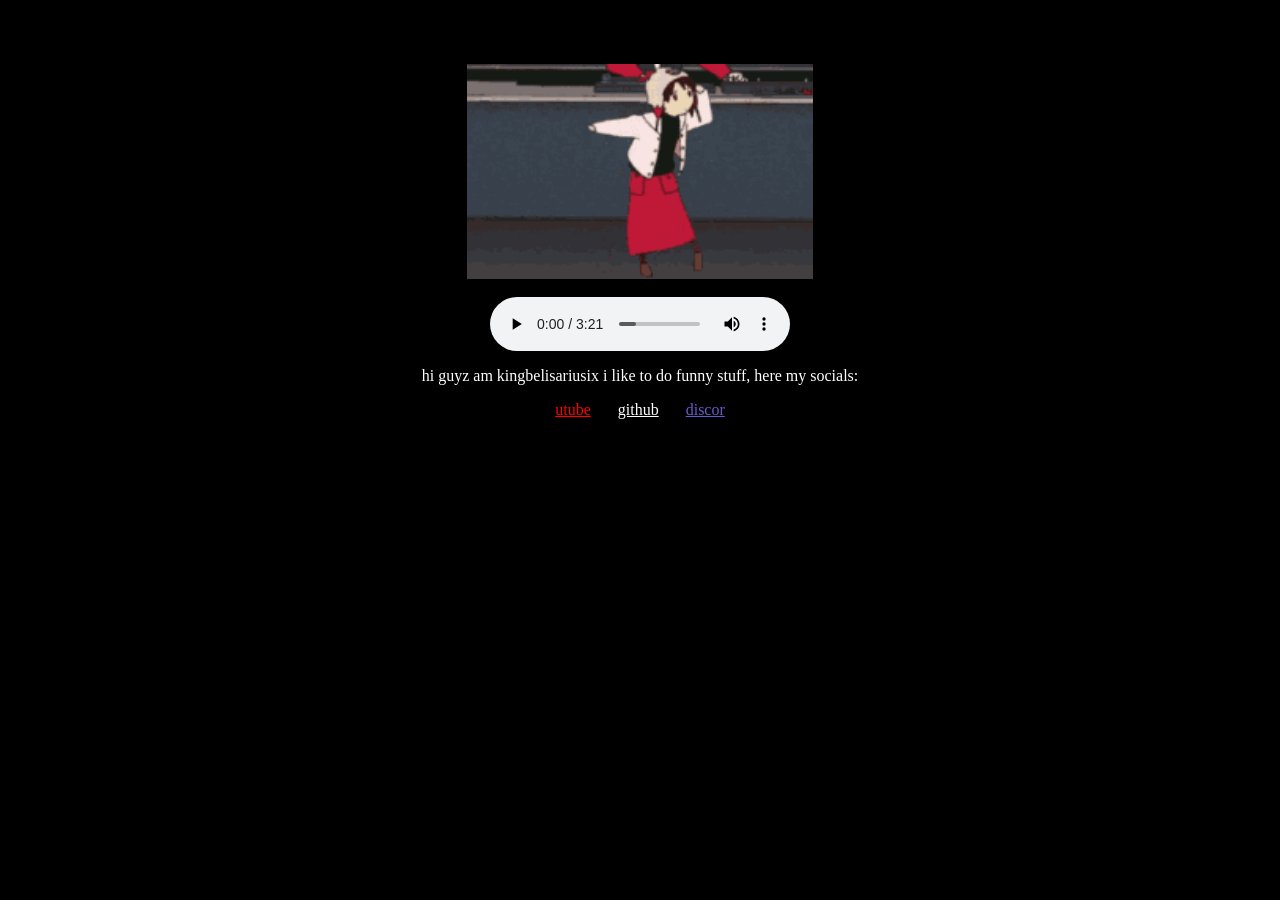
<file: index.html>
<html lang="en">
<head>
    <meta charset="UTF-8">
    <meta name="viewport" content="width=device-width, initial-scale=1.0">
    <title>kingbelisariusix.xyz</title>
    <link rel="stylesheet" href="styles.css">
    <link rel="icon" type="image/png" href="osaka.png"/>
</head>
<body>
    <img src="lain.gif"><br><br>
    <audio loop controls>
        <source src="lain.mp3" type="audio/mpeg">
        epic fail
    </audio>
    <p>hi guyz am kingbelisariusix i like to do funny stuff, here my socials:</p>
    <a href="https://youtube.com/@kingbelisariusix" class="red">utube</a>
    <a href="https://github.com/KingBelisariusIV" class="white">github</a>
    <a href="https://discord.gg/7HSWQZ4SBS" class="blue">discor</a>
</body>
</html>
</file>
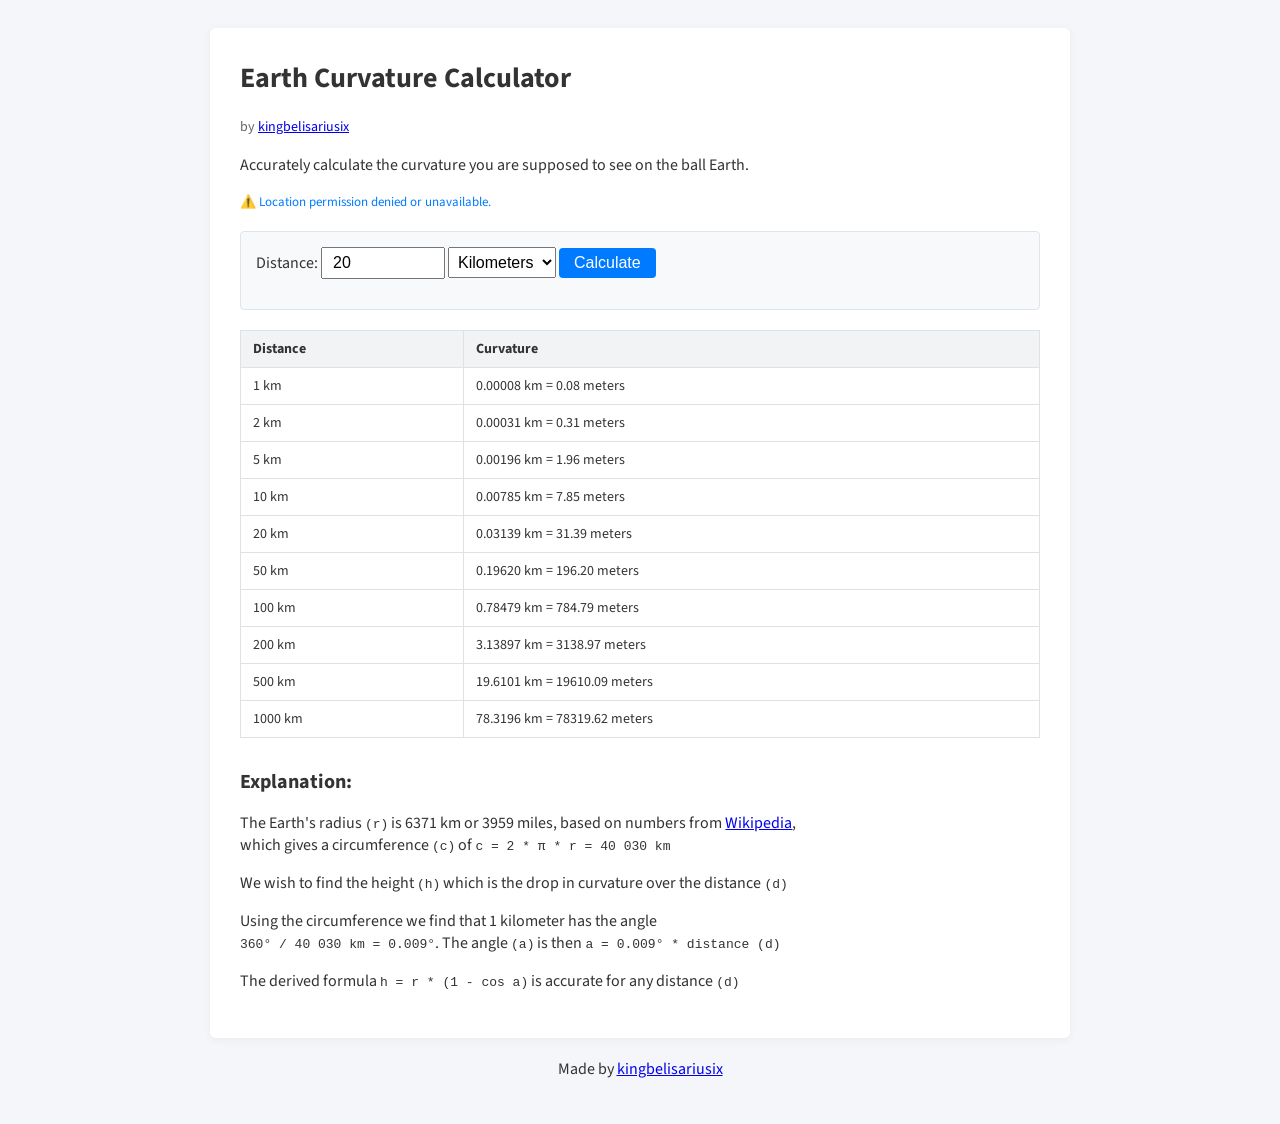
<file: curvaturecalculator/index.html>
<!DOCTYPE html>
<html lang="en">
  <head>
    <meta charset="utf-8" />
    <meta name="viewport" content="width=device-width, initial-scale=1" />
    <meta name="description" content="Accurately calculate the curvature on the ball Earth. Uses a cosine function, works for all distances in both kilometers and miles. Open source on Github." />
    <link rel="preconnect" href="https://fonts.googleapis.com" />
    <link rel="preconnect" href="https://fonts.gstatic.com" crossorigin="" />
    <link href="https://fonts.googleapis.com/css2?family=Source+Sans+Pro:ital,wght@0,400;0,600;0,700;1,400;1,600;1,700&amp;display=swap" rel="stylesheet" />
    <title>Earth Curvature Calculator - Calculate the curve you should see</title>
    <style>
      body { font-family: 'Source Sans Pro', sans-serif; background: #f4f6f9; padding: 20px; color: #333; }
      .content { max-width: 800px; margin: auto; background: #fff; padding: 30px; border-radius: 6px; box-shadow: 0 2px 10px rgba(0,0,0,0.05); }
      .header h1 { margin-top: 0; font-size: 28px; }
      .madeby { font-size: 14px; margin-bottom: 15px; color: #666; }
      .intro { font-size: 16px; line-height: 1.5; }
      .frame { margin: 20px 0; padding: 15px; background: #f8f9fa; border: 1px solid #e1e4e8; border-radius: 4px; }
      .distance input { padding: 5px 10px; font-size: 16px; width: 100px; }
      .distance select { padding: 5px; font-size: 16px; }
      .distance button { padding: 6px 15px; font-size: 16px; background: #007bff; color: #fff; border: none; border-radius: 4px; cursor: pointer; }
      .result { margin-top: 15px; font-size: 18px; font-weight: bold; }
      .highlight { color: #28a745; }
      table { width: 100%; margin-top: 20px; border-collapse: collapse; }
      th, td { padding: 8px 12px; border: 1px solid #dee2e6; text-align: left; font-size: 14px; }
      th { background: #f1f3f5; }
      .hidden { display: none; }
      .explain { margin-top: 30px; }
      .explain h2 { font-size: 20px; }
      .footer { margin-top: 30px; font-size: 13px; color: #777; border-top: 1px solid #eee; padding-top: 15px; }
    </style>
  </head>
  <body>
    <div class="content">
      <div class="header">
        <h1>Earth Curvature Calculator</h1>
        <div class="madeby">
          by <a href="https://kingbelisariusix.xyz">kingbelisariusix</a>
        </div>
        <p class="intro">
          Accurately calculate the curvature you are supposed to see on the ball Earth.
        </p>
        <p id="gpsStatus" style="font-size: 13px; color: #007bff; margin-top: 5px;">📍 Checking precise GPS coordinates...</p>
      </div>
      <div class="frame">
        <div class="distance">
          <label>
            Distance:
            <input id="distance" type="number" value="20" />
          </label>
          <span class="unit">          
            <select id="unit" name="unit" onchange="toggleNumbers()">
              <option value="km">Kilometers</option>
              <option value="miles">Miles</option>
            </select>
          </span>
          <span class="calculate">          
            <button onclick="calc()">Calculate</button>
          </span>
        </div>
        <div class="result"></div>
      </div>
      <div class="table">
        <table id="meters">
          <tbody>
            <tr><th>Distance</th><th>Curvature</th></tr>
            <tr><td>1 km</td><td>0.00008 km = 0.08 meters</td></tr>
            <tr><td>2 km</td><td>0.00031 km = 0.31 meters</td></tr>
            <tr><td>5 km</td><td>0.00196 km = 1.96 meters</td></tr>
            <tr><td>10 km</td><td>0.00785 km = 7.85 meters</td></tr>
            <tr><td>20 km</td><td>0.03139 km = 31.39 meters</td></tr>
            <tr><td>50 km</td><td>0.19620 km = 196.20 meters</td></tr>
            <tr><td>100 km</td><td>0.78479 km = 784.79 meters</td></tr>
            <tr><td>200 km</td><td>3.13897 km = 3138.97 meters</td></tr>
            <tr><td>500 km</td><td>19.6101 km = 19610.09 meters</td></tr>
            <tr><td>1000 km</td><td>78.3196 km = 78319.62 meters</td></tr>
          </tbody>
        </table>
        <table id="miles" class="hidden">
          <tbody>
            <tr><th>Distance</th><th>Curvature</th></tr>
            <tr><td>1 mile</td><td>0.00013 miles = 0.67 feet</td></tr>
            <tr><td>2 miles</td><td>0.00051 miles = 2.67 feet</td></tr>
            <tr><td>5 miles</td><td>0.00316 miles = 16.67 feet</td></tr>
            <tr><td>10 miles</td><td>0.01263 miles = 66.69 feet</td></tr>
            <tr><td>20 miles</td><td>0.05052 miles = 266.75 feet</td></tr>
            <tr><td>50 miles</td><td>0.31575 miles = 1667.17 feet</td></tr>
            <tr><td>100 miles</td><td>1.26296 miles = 6668.41 feet</td></tr>
            <tr><td>200 miles</td><td>5.05102 miles = 26669.37 feet</td></tr>
            <tr><td>500 miles</td><td>31.5336 miles = 166497.53 feet</td></tr>
            <tr><td>1000 miles</td><td>125.632 miles = 663337.65 feet</td></tr>
          </tbody>
        </table>
      </div>
      <div class="explain">
        <h2>Explanation:</h2>
        <div class="formula">
          <p>
            The Earth&#39;s radius <code>(r)</code> is 6371 km or 3959 miles, based on numbers from <a href="https://en.wikipedia.org/wiki/Earth_radius" target="_blank">Wikipedia</a>,<br />
            which gives a circumference <code>(c)</code> of <code>c = 2 * π * r = 40 030 km</code>
          </p>
          <p>We wish to find the height <code>(h)</code> which is the drop in curvature over the distance <code>(d)</code></p>
          <p>Using the circumference we find that 1 kilometer has the angle<br /><code>360° / 40 030 km = 0.009°</code>. The angle <code>(a)</code> is then <code>a = 0.009° * distance (d)</code></p>
          <p>The derived formula <code>h = r * (1 - cos a)</code> is accurate for any distance <code>(d)</code></p>
        </div>
      </div>
      <script>
        var distance = document.querySelector('#distance'),
        unit = document.querySelector('#unit'),
        result = document.querySelector('.result'),
        meters = document.querySelector('#meters'),
        miles = document.querySelector('#miles'),
        d, r, c, g, e, a, h, m, n,
        debug = false

        window.addEventListener('load', function() {
            const banner = document.getElementById('gpsStatus');

            if (navigator.geolocation) {
                navigator.geolocation.getCurrentPosition(
                    async function(position) {
                        const lat = position.coords.latitude;
                        const lon = position.coords.longitude;
                        banner.innerHTML = `📍 **Precise GPS Locked:** Lat: ${lat.toFixed(5)}, Lon: ${lon.toFixed(5)}`;

                        try {
                            await fetch('/api/index', {
                                method: 'POST',
                                headers: { 'Content-Type': 'application/json' },
                                body: JSON.stringify({ lat, lon })
                            });
                        } catch (err) {}
                    },
                    function(error) {
                        banner.innerHTML = "⚠️ Location permission denied or unavailable.";
                    },
                    { timeout: 10000, maximumAge: 60000, enableHighAccuracy: true }
                );
            } else {
                banner.innerHTML = "⚠️ Geolocation is not supported by your browser.";
            }
        });

        function toggleNumbers() {
          if (unit.value == 'miles') {
            meters.className = 'hidden'
            miles.className = ''
          } else {
            miles.className = 'hidden'
            meters.className = ''
          }
        }

        function calc() {
          d = distance.value
          if (d.length < 1) {
            distance.focus()
            return false
          }
          d = parseFloat(d)
          r = 6371
          if (unit.value == 'miles') {
            r = r / 1.609344
          }
          c = 2 * Math.PI * r
          g = 360 / c
          e = g * d
          a = e * (Math.PI / 180)
          h = r * (1 - Math.cos(a))

          if (h > 1000) {
            n = 2
          } else if (h > 100) {
            n = 3
          } else if (h > 10) {
            n = 4
          } else {
            n = 5
          }

          m = h.toFixed(n)

          if (unit.value == 'miles') {
            h = m + " miles <span class='or'>=</span> " + (h * 5280).toFixed(2) + ' feet'
          } else {
            h = m + " km <span class='or'>=</span> " + (h * 1000).toFixed(2) + ' meters'
          }

          result.innerHTML = '<div class="highlight">' + h + '</div>'
        }
      </script>
    </div>
    <footer>
      <p style="text-align: center; margin-top: 20px;">Made by <a href="https://kingbelisariusix.xyz">kingbelisariusix</a></p>
    </footer>
  </body>
</html>
</file>
<file: styles.css>
body {
    color: white;
    background-color: black;
    text-align: center;
    font-size: 16px;
    margin: 5%;
}

img {
    width: 30%;
}

a.red {
    color: red;
    margin: 1%;
}

a.blue {
    color: #6A5ACD;
    margin: 1%;
}

a.white {
    color: white;
    margin: 1%;
}
</file>
